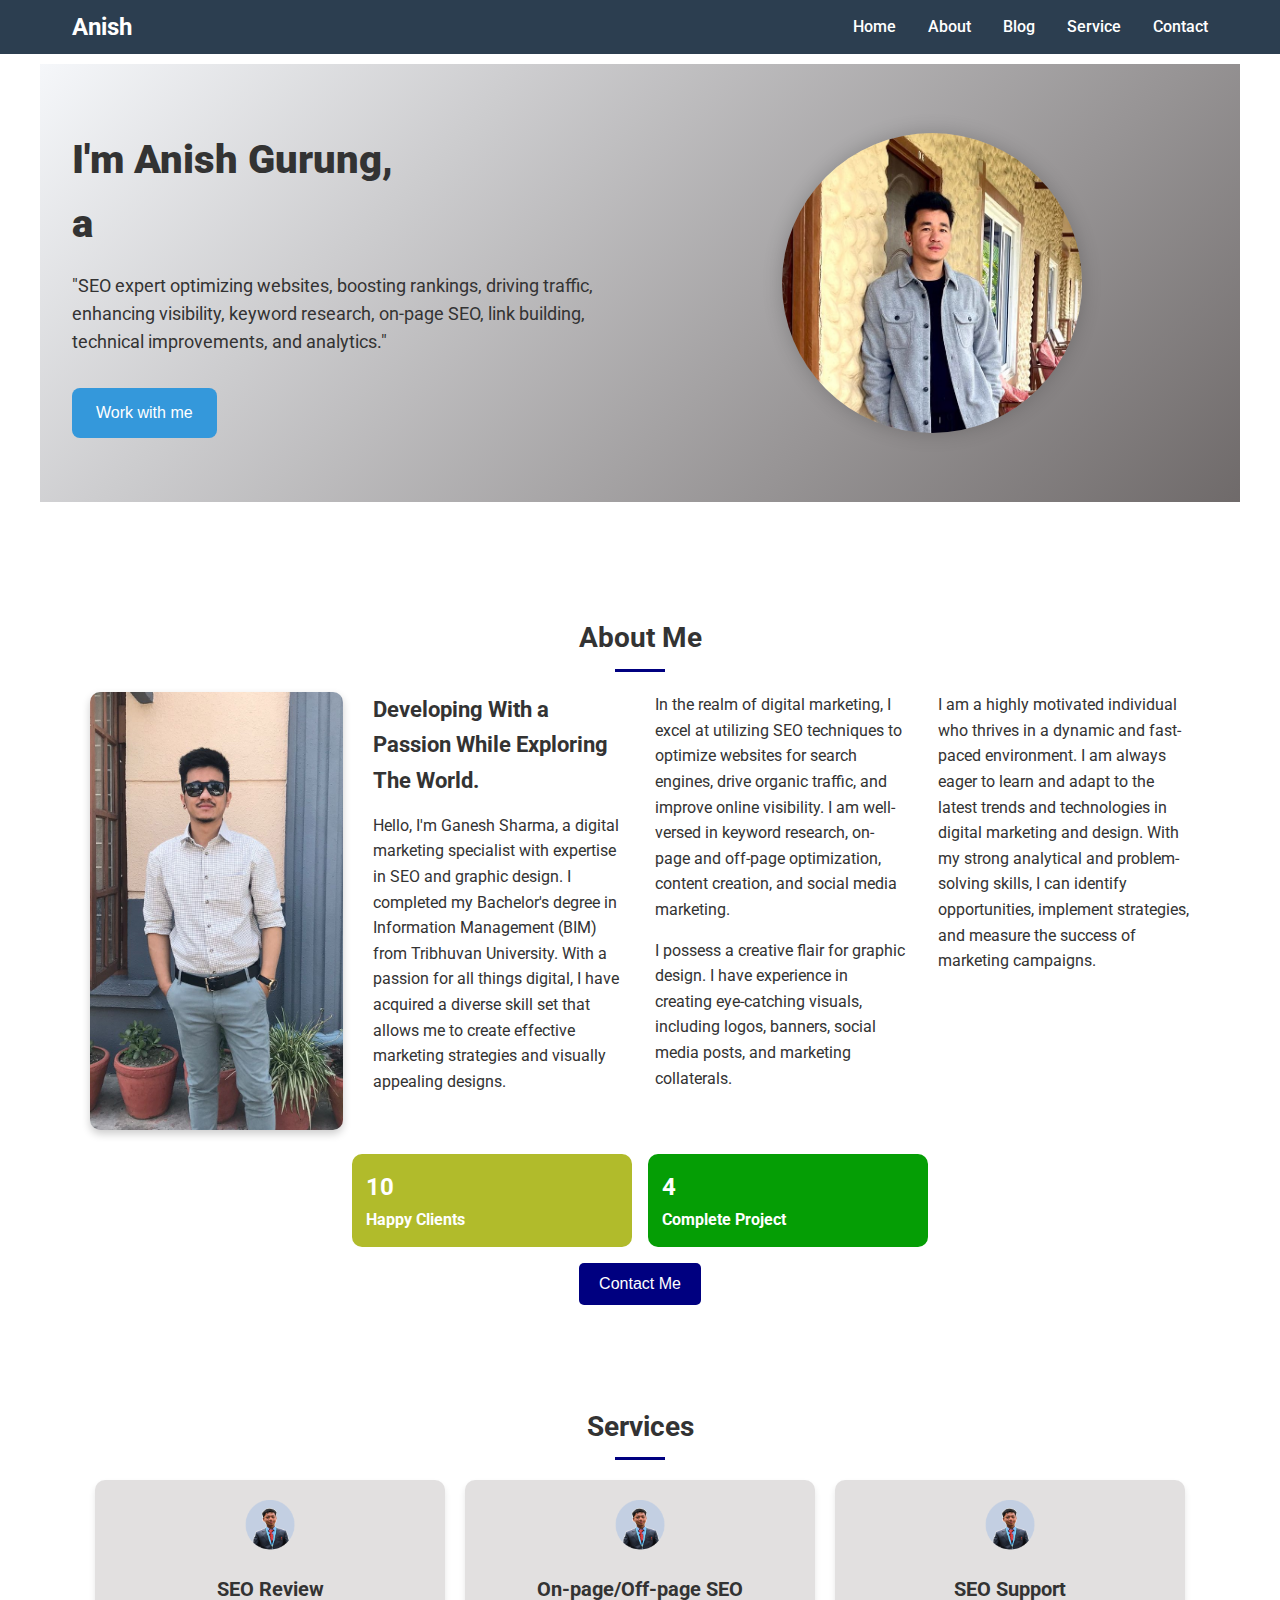
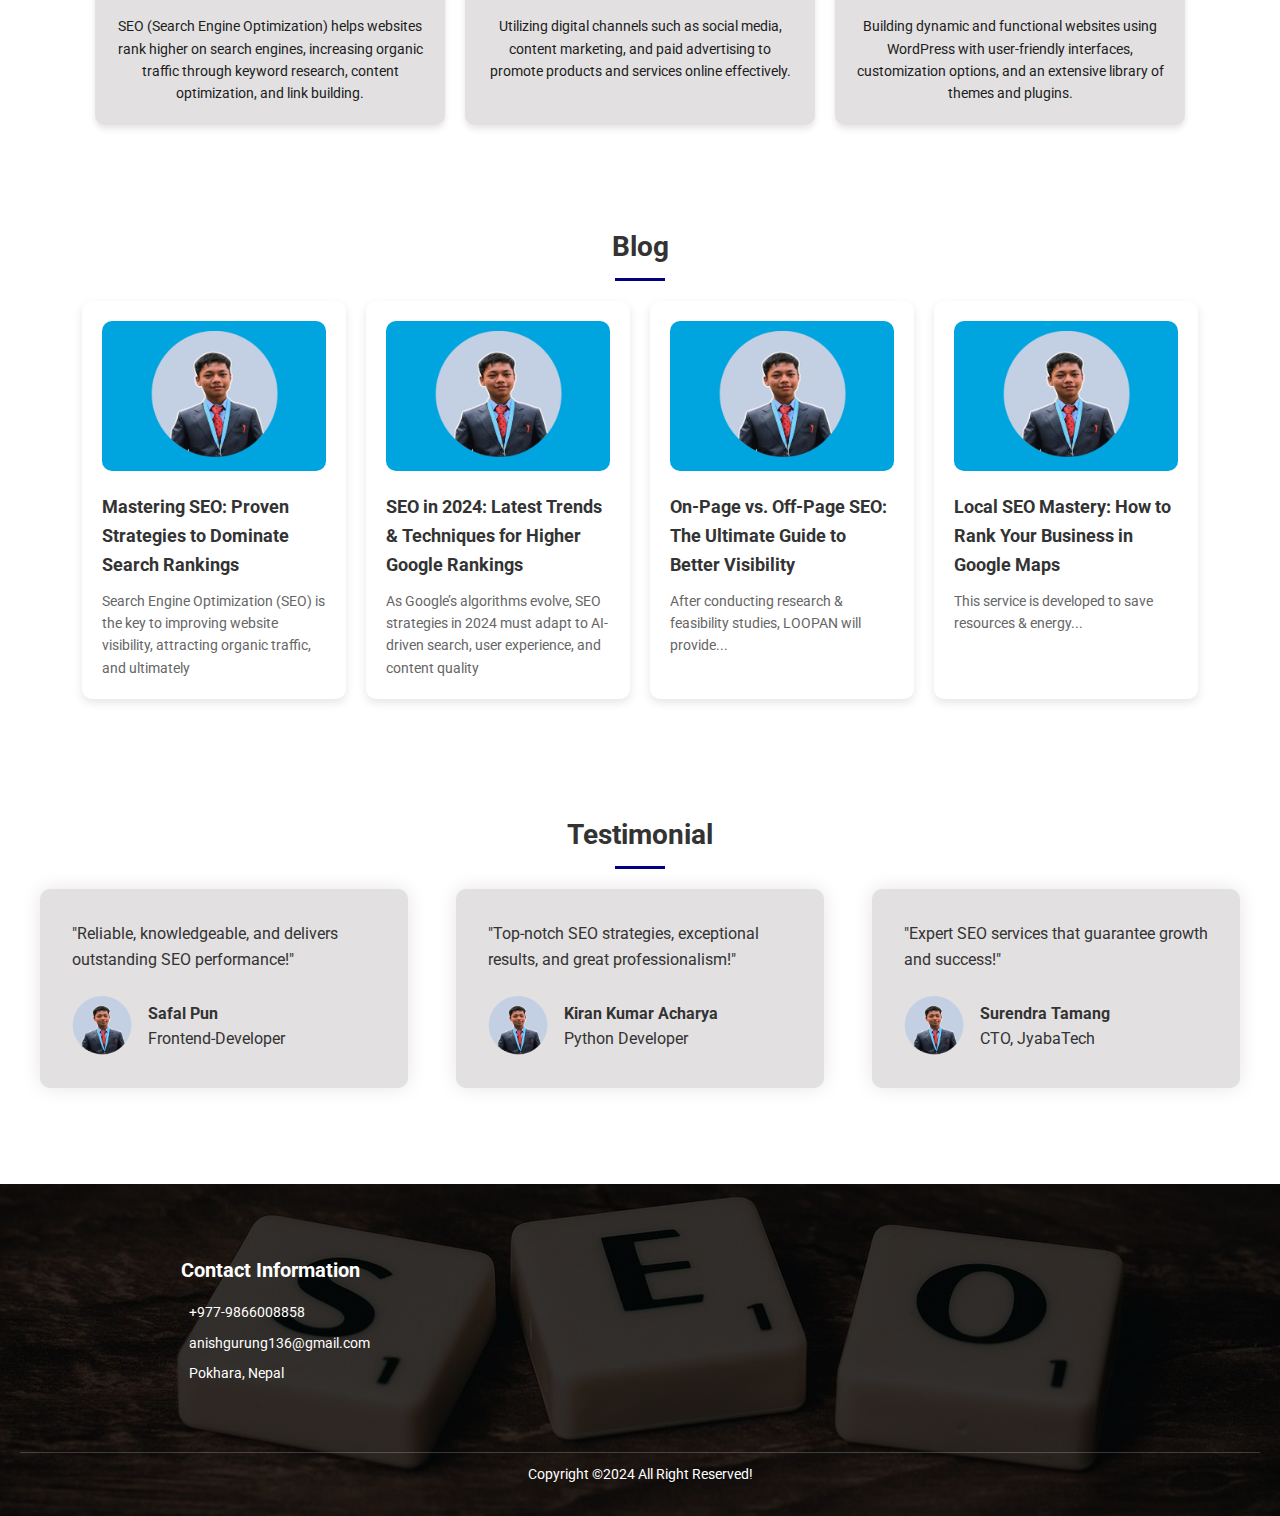
<file: index.html>
<!DOCTYPE html>
<html lang="en">

<head>
    <meta charset="UTF-8">
    <meta name="viewport" content="width=device-width, initial-scale=1.0">
    <title>Anish Gurung - SEO Master</title>
    <link rel="stylesheet" href="https://cdnjs.cloudflare.com/ajax/libs/font-awesome/6.6.0/css/all.min.css"
        integrity="sha512-Kc323vGBEqzTmouAECnVceyQqyqdsSiqLQISBL29aUW4U/M7pSPA/gEUZQqv1cwx4OnYxTxve5UMg5GT6L4JJg=="
        crossorigin="anonymous" referrerpolicy="no-referrer">
    <link href="https://fonts.googleapis.com/css2?family=Roboto:wght@300;400;700&display=swap" rel="stylesheet">
    <link rel="stylesheet" href="style.css">
</head>

<body>
    <header>
        <nav>
            <div class="logo">
                <h1>Anish</h1>
            </div>
            <ul id="menulist">
                <li><a href="index.html">Home</a></li>
                <li><a href="index.html#About">About</a></li>
                <li><a href="blog-page.html">Blog</a></li>
                <li><a href="index.html#service">Service</a></li>
                <li><a href="contact.html">Contact</a></li>
            </ul>
            <div class="menu-icon" onclick="toggleMenu()">
                <i class="fa-solid fa-bars"></i>
            </div>
        </nav>
    </header>



    <section id="home">
        <div class="home">
            <div class="safal">
                <h1 class="name"><b>I'm Anish Gurung,<br>a <span class="frontend">SEO Expert</span></b>
                </h1>
                <p class="p-1">"SEO expert optimizing websites, boosting rankings, driving traffic, enhancing
                    visibility,
                    keyword research, on-page SEO, link building, technical improvements, and analytics."</p>
                <div class="btn">
                    <a href="contact.html" target="_blank"><button class="talk-button">Work with me
                        </button></a>
                </div>
            </div>
            <div class="image">
                <div class="photo">
                    <img src="img/seo.jpg" alt="Intro Sirr" class="img-2">
                </div>
            </div>
        </div>
    </section>


    <section class="about-section" id="About">
        <h2 class="section-title">About Me</h2>
        <div class="about-container">
            <div class="about-image">
                <img src="img/seo1.jpg" alt="Anish Gurung">
            </div>
            <div class="about-content">
                <h3>Developing With a Passion While Exploring The World.</h3>
                <p>
                    Hello, I'm Ganesh Sharma, a digital marketing specialist with expertise in SEO and graphic design. I
                    completed my Bachelor's degree in Information Management (BIM) from Tribhuvan University. With a
                    passion for all things digital, I have acquired a diverse skill set that allows me to create
                    effective marketing strategies and visually appealing designs.
                </p>
            </div>
            <div class="about-content">
                <p>
                    In the realm of digital marketing, I excel at utilizing SEO techniques to optimize websites for
                    search engines, drive organic traffic, and improve online visibility. I am well-versed in keyword
                    research, on-page and off-page optimization, content creation, and social media marketing.
                </p>
                <p>
                    I possess a creative flair for graphic design. I have experience in creating eye-catching visuals,
                    including logos, banners, social media posts, and marketing collaterals.
                </p>
            </div>
            <div class="about-content">
                <p>
                    I am a highly motivated individual who thrives in a dynamic and fast-paced environment. I am always
                    eager to learn and adapt to the latest trends and technologies in digital marketing and design. With
                    my strong analytical and problem-solving skills, I can identify opportunities, implement strategies,
                    and measure the success of marketing campaigns.
                </p>
            </div>

        </div>
        <div class="client">
            <div class="happy" data-wow-delay="0.3s">
                <i class="fa fa-users fa-2x"></i>
                <h2 class="text-white" data-toggle="counter-up">10</h2>
                <p class="text-white"><b>Happy Clients</b></p>
            </div>
            <div class="fadeIn Project" data-wow-delay="0.5s">
                <i class="fa fa-ship fa-2x"></i>
                <h2 class="text-white" data-toggle="counter-up">4</h2>
                <p class="text-white"><b>Complete Project</b></p>
            </div>
        </div>
        <div class="button-about">
            <button href="contact.html" class="contact-btn">Contact Me</button>
        </div>
        </div>
    </section>

    <!--Services-->
    <div class="service" id="service">
        <h2 class="section-title">Services</h2>
        <div class="services">
            <div class="service-box">
                <img src="img/img.png" alt="SEO Icon">
                <h3>SEO Review</h3>
                <p>SEO (Search Engine Optimization) helps websites rank higher on search engines, increasing organic
                    traffic through keyword research, content optimization, and link building.</p>
            </div>
            <div class="service-box">
                <img src="img/img.png" alt="Marketing Icon">
                <h3>On-page/Off-page SEO</h3>
                <p>Utilizing digital channels such as social media, content marketing, and paid advertising to promote
                    products and services online effectively.</p>
            </div>
            <div class="service-box">
                <img src="img/img.png" alt="Web Dev Icon">
                <h3>SEO Support</h3>
                <p>Building dynamic and functional websites using WordPress with user-friendly interfaces, customization
                    options, and an extensive library of themes and plugins.</p>
            </div>
        </div>
    </div>

    <!--blog-->
    <section class="blog">
        <h2 class="section-title">Blog</h2>

        <div class="services-container">
            <div class="service-card">
                <img src="img/img.png" alt="Awareness">
                <h3>Mastering SEO: Proven Strategies to Dominate Search Rankings</h3>
                <p>Search Engine Optimization (SEO) is the key to improving website visibility, attracting organic
                    traffic, and ultimately</p>
            </div>

            <div class="service-card">
                <img src="img/img.png" alt="Research">
                <h3>SEO in 2024: Latest Trends & Techniques for Higher Google Rankings</h3>
                <p>As Google’s algorithms evolve, SEO strategies in 2024 must adapt to AI-driven search, user
                    experience, and content quality</p>
            </div>

            <div class="service-card">
                <img src="img/img.png" alt="Business Development">
                <h3>On-Page vs. Off-Page SEO: The Ultimate Guide to Better Visibility</h3>
                <p>After conducting research & feasibility studies, LOOPAN will provide...</p>
            </div>

            <div class="service-card">
                <img src="img/img.png" alt="Prototype Testing">
                <h3>Local SEO Mastery: How to Rank Your Business in Google Maps</h3>
                <p>This service is developed to save resources & energy...</p>
            </div>
        </div>
    </section>

    <!--Testomional-->

    <section class="test">

        <h1 class="section-title">Testimonial</h1>
        <div class="says">
            <div class="what">
                <div class="message">
                    <p>"Reliable, knowledgeable, and delivers outstanding SEO performance!"
                    </p>
                </div>
                <div class="people">
                    <img src="img/img.png" alt="man" class="person">
                    <div class="pname">
                        <h4>Safal Pun</h4>
                        <p>Frontend-Developer</p>
                    </div>
                </div>
            </div>
            <div class="what">
                <div class="message">
                    <p>"Top-notch SEO strategies, exceptional results, and great professionalism!"
                    </p>
                </div>
                <div class="people">
                    <img src="img/img.png" alt="man" class="person">
                    <div class="pname">
                        <h4>Kiran Kumar Acharya</h4>
                        <p>Python Developer</p>
                    </div>
                </div>
            </div>
            <div class="what">
                <div class="message">
                    <p>"Expert SEO services that guarantee growth and success!"</p>
                </div>
                <div class="people">
                    <img src="img/img.png" alt="man" class="person">
                    <div class="pname">
                        <h4>Surendra Tamang</h4>
                        <p>CTO, JyabaTech</p>
                    </div>
                </div>
            </div>
        </div>
    </section>

    <!--footer-->

    <footer class="Footer" id="fot">
        <div class="FooterContainer">
            <div class="contact">
                <div class="container">
                    <div class="contact-info">
                        <h3>Contact Information</h3>
                        <p><i class="fas fa-phone"></i>+977-9866008858</p>
                        <p><i class="fas fa-envelope"></i>anishgurung136@gmail.com</p>
                        <p><i class="fas fa-map-marker-alt"></i>Pokhara, Nepal</p>
                    </div>
                </div>
            </div>
            <div class="socialicons">
                <a href="https://www.facebook.com/share/1671pogia8/?mibextid=wwXIfr"><i
                        class="fa-brands fa-facebook"></i></a>
                <a href="https://www.instagram.com/gg_ayinish/"><i class="fa-brands fa-instagram"></i></a>
                <a href="https://www.linkedin.com/in/safal-poon-6b45012a5/"><i class="fa-brands fa-linkedin"></i></a>
                <a href="https://wa.me/9866008858"><i class="fa-brands fa-whatsapp"></i></a>
            </div>
        </div>
        <div class="FooterBottom">
            <p>Copyright &copy;2024 All Right Reserved!</p>
        </div>
    </footer>
    <script src="script.js"></script>
</body>

</html>
</file>
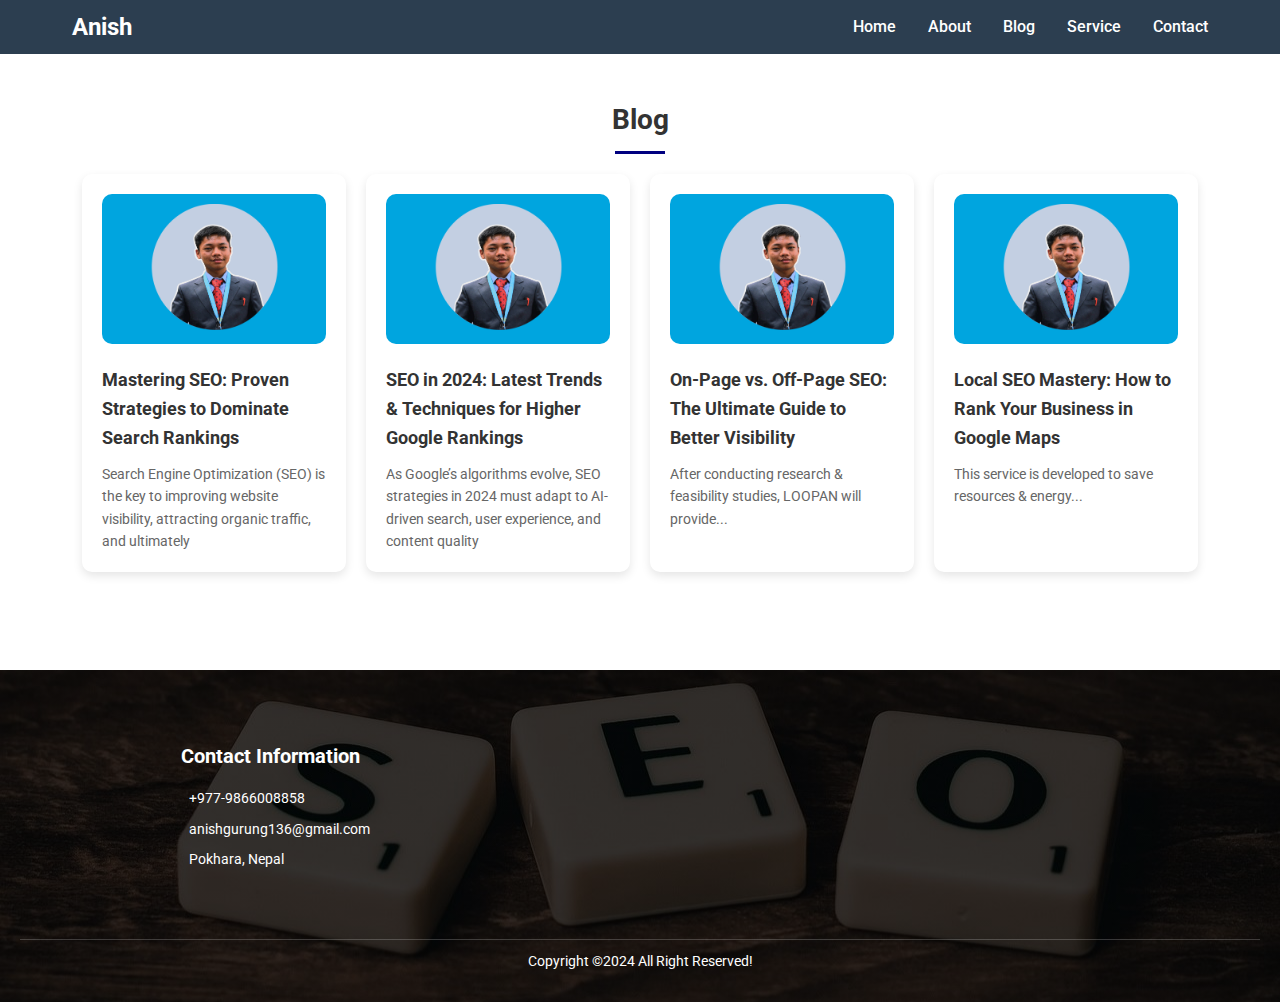
<file: blog-page.html>
<!DOCTYPE html>
<html lang="en">
<head>
    <meta charset="UTF-8">
    <meta name="viewport" content="width=device-width, initial-scale=1.0">
    <title>Blog-page - SEO</title>
    <link rel="stylesheet" href="https://cdnjs.cloudflare.com/ajax/libs/font-awesome/6.6.0/css/all.min.css"
        integrity="sha512-Kc323vGBEqzTmouAECnVceyQqyqdsSiqLQISBL29aUW4U/M7pSPA/gEUZQqv1cwx4OnYxTxve5UMg5GT6L4JJg=="
        crossorigin="anonymous" referrerpolicy="no-referrer">
    <link href="https://fonts.googleapis.com/css2?family=Roboto:wght@300;400;700&display=swap" rel="stylesheet">
    <link rel="stylesheet" href="style.css">
</head>
<body>
    <header>
        <nav>
            <div class="logo">
                <h1>Anish</h1>
            </div>
            <ul id="menulist">
                <li><a href="index.html">Home</a></li>
                <li><a href="index.html#About">About</a></li>
                <li><a href="blog-page.html">Blog</a></li>
                <li><a href="index.html#service">Service</a></li>
                <li><a href="contact.html">Contact</a></li>
            </ul>
            <div class="menu-icon" onclick="toggleMenu()">
                <i class="fa-solid fa-bars"></i>
            </div>
        </nav>
    </header>

    <!--blog-->
    <section class="blog page">
        <h2 class="section-title">Blog</h2>

        <div class="services-container">
            <div class="service-card">
                <img src="img/img.png" alt="Awareness">
                <h3>Mastering SEO: Proven Strategies to Dominate Search Rankings</h3>
                <p>Search Engine Optimization (SEO) is the key to improving website visibility, attracting organic
                    traffic, and ultimately</p>
            </div>

            <div class="service-card">
                <img src="img/img.png" alt="Research">
                <h3>SEO in 2024: Latest Trends & Techniques for Higher Google Rankings</h3>
                <p>As Google’s algorithms evolve, SEO strategies in 2024 must adapt to AI-driven search, user
                    experience, and content quality</p>
            </div>

            <div class="service-card">
                <img src="img/img.png" alt="Business Development">
                <h3>On-Page vs. Off-Page SEO: The Ultimate Guide to Better Visibility</h3>
                <p>After conducting research & feasibility studies, LOOPAN will provide...</p>
            </div>

            <div class="service-card">
                <img src="img/img.png" alt="Prototype Testing">
                <h3>Local SEO Mastery: How to Rank Your Business in Google Maps</h3>
                <p>This service is developed to save resources & energy...</p>
            </div>
        </div>
    </section>


    <!--footer-->

    <footer class="Footer" id="fot">
        <div class="FooterContainer">
            <div class="contact">
                <div class="container">
                    <div class="contact-info">
                        <h3>Contact Information</h3>
                        <p><i class="fas fa-phone"></i>+977-9866008858</p>
                        <p><i class="fas fa-envelope"></i>anishgurung136@gmail.com</p>
                        <p><i class="fas fa-map-marker-alt"></i>Pokhara, Nepal</p>
                    </div>
                </div>
            </div>
            <div class="socialicons">
                <a href="https://www.facebook.com/share/1671pogia8/?mibextid=wwXIfr"><i
                        class="fa-brands fa-facebook"></i></a>
                <a href="https://www.instagram.com/gg_ayinish/"><i class="fa-brands fa-instagram"></i></a>
                <a href="https://www.linkedin.com/in/safal-poon-6b45012a5/"><i class="fa-brands fa-linkedin"></i></a>
                <a href="https://wa.me/9866008858"><i class="fa-brands fa-whatsapp"></i></a>
            </div>
        </div>
        <div class="FooterBottom">
            <p>Copyright &copy;2024 All Right Reserved!</p>
        </div>
    </footer>
    <script src="script.js"></script>
</body>
</html>
</file>
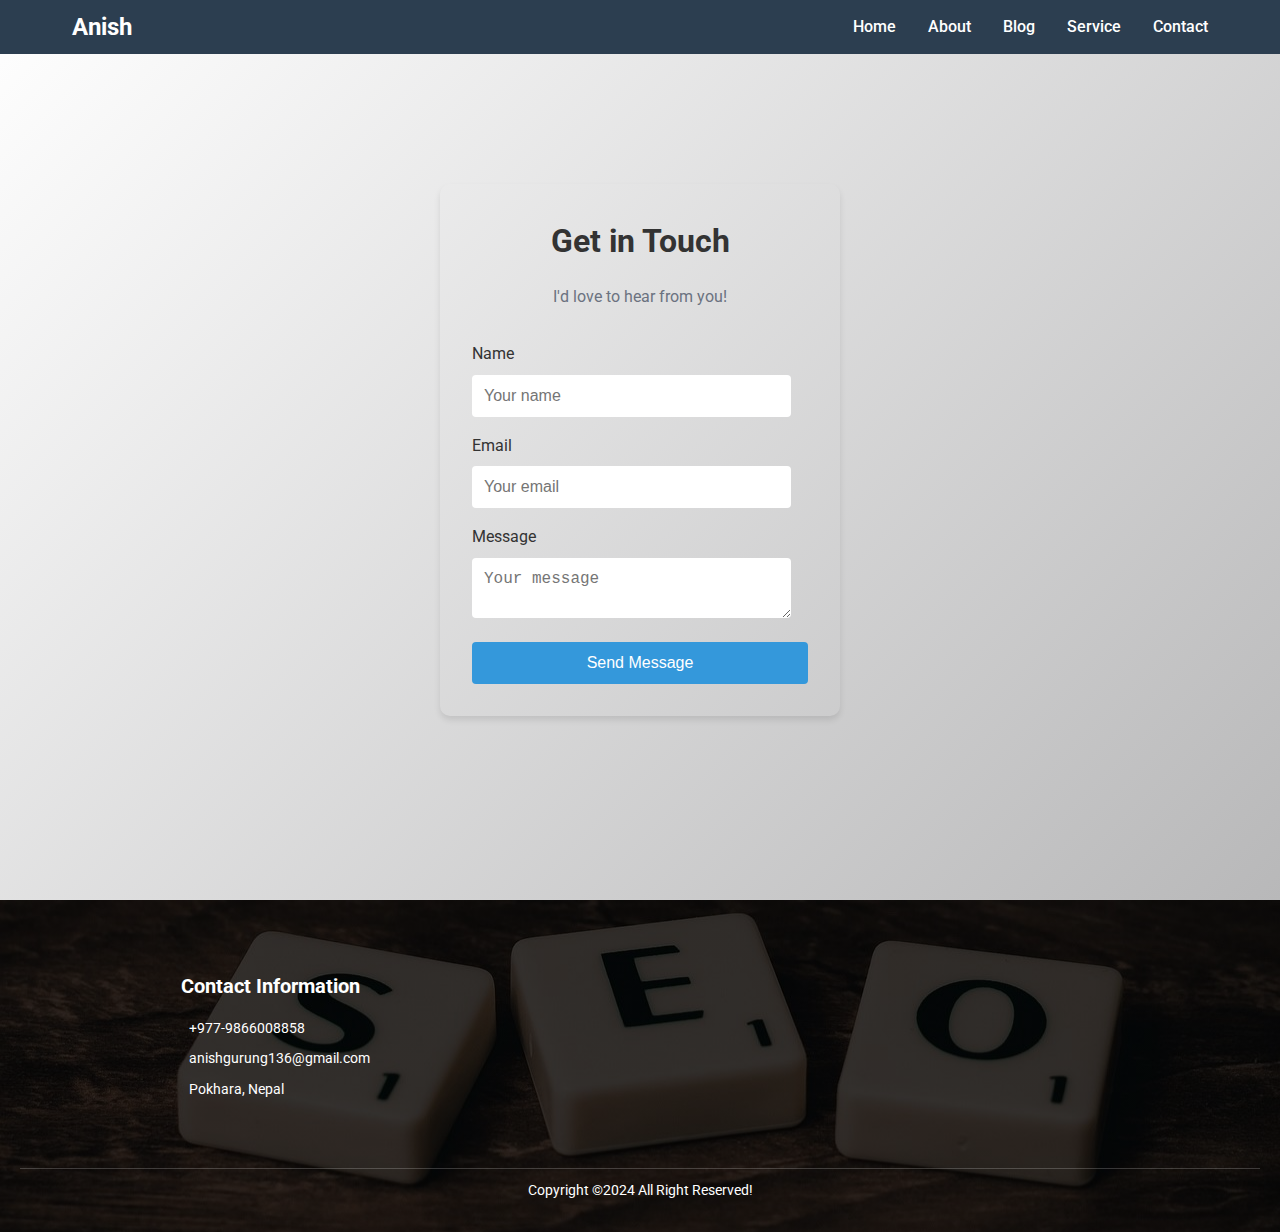
<file: contact.html>
<!DOCTYPE html>
<html lang="en">
<head>
    <meta charset="UTF-8">
    <meta name="viewport" content="width=device-width, initial-scale=1.0">
    <title>Contact - SEO Master</title>
    <link rel="stylesheet" href="https://cdnjs.cloudflare.com/ajax/libs/font-awesome/6.6.0/css/all.min.css"
        integrity="sha512-Kc323vGBEqzTmouAECnVceyQqyqdsSiqLQISBL29aUW4U/M7pSPA/gEUZQqv1cwx4OnYxTxve5UMg5GT6L4JJg=="
        crossorigin="anonymous" referrerpolicy="no-referrer">
    <link href="https://fonts.googleapis.com/css2?family=Roboto:wght@300;400;700&display=swap" rel="stylesheet">
    <link rel="stylesheet" href="style.css">
</head>
<body>
    <header>
        <nav>
            <div class="logo">
                <h1>Anish</h1>
            </div>
            <ul id="menulist">
                <li><a href="index.html">Home</a></li>
                <li><a href="index.html#About">About</a></li>
                <li><a href="blog-page.html">Blog</a></li>
                <li><a href="index.html#service">Service</a></li>
                <li><a href="contact.html">Contact</a></li>
            </ul>
            <div class="menu-icon" onclick="toggleMenu()">
                <i class="fa-solid fa-bars"></i>
            </div>
        </nav>
    </header>

    <section class="get-in-touch">
        <div class="contacts">
            <h1 class="cont">Get in Touch</h1>
            <p class="p1">I'd love to hear from you!</p>
            <form class="contact-form" action="https://api.web3forms.com/submit" method="POST" id="form">

                <input type="hidden" name="access_key" value="f3326488-24c6-4ca1-9986-70acbd204a41" />
                <input type="hidden" name="subject" value="New Contact Form Submission from Web3Forms" />
                <input type="hidden" name="from_name" value="My Website" />

                <div class="form-group-container">
                    <div class="form-group">
                        <label for="name" class="form-label">Name</label>
                        <input id="name" name="name" class="form-input" placeholder="Your name" type="text" />
                    </div>
                    <div class="form-group">
                        <label for="email" class="form-label">Email</label>
                        <input id="email" name="email" class="form-input" placeholder="Your email" type="email" />
                    </div>
                    <div class="form-group">
                        <label for="message" class="form-label">Message</label>
                        <textarea class="form-textarea" id="message" name="message"
                            placeholder="Your message"></textarea>
                    </div>
                </div>
                <button class="form-submit submit" type="submit">Send Message</button>
                <div class="result" style="color: #3498db;"></div>
            </form> 
        </div>
    </section>


    <footer class="Footer" id="fot">
        <div class="FooterContainer">
            <div class="contact">
                <div class="container">
                    <div class="contact-info">
                        <h3>Contact Information</h3>
                        <p><i class="fas fa-phone"></i>+977-9866008858</p>
                        <p><i class="fas fa-envelope"></i>anishgurung136@gmail.com</p>
                        <p><i class="fas fa-map-marker-alt"></i>Pokhara, Nepal</p>
                    </div>
                </div>
            </div>
            <div class="socialicons">
                <a href="https://www.facebook.com/share/1671pogia8/?mibextid=wwXIfr"><i
                        class="fa-brands fa-facebook"></i></a>
                <a href="https://www.instagram.com/gg_ayinish/"><i class="fa-brands fa-instagram"></i></a>
                <a href="https://www.linkedin.com/in/safal-poon-6b45012a5/"><i class="fa-brands fa-linkedin"></i></a>
                <a href="https://wa.me/9866008858"><i class="fa-brands fa-whatsapp"></i></a>
            </div>
        </div>
        <div class="FooterBottom">
            <p>Copyright &copy;2024 All Right Reserved!</p>
        </div>
    </footer>
    <script src="script.js"></script>
    <!-- <script src="https://cdn.jsdelivr.net/npm/@emailjs/browser@3/dist/email.min.js"></script> -->
    <script src="https://web3forms.com/client/script.js" async defer></script>
    <script>
        const form = document.getElementById('form');
        const result = document.getElementById('result');

        form.addEventListener('submit', function (e) {
            e.preventDefault();
            const formData = new FormData(form);
            const object = Object.fromEntries(formData);
            const json = JSON.stringify(object);
            result.innerHTML = "Please wait..."

            fetch('https://api.web3forms.com/submit', {
                method: 'POST',
                headers: {
                    'Content-Type': 'application/json',
                    'Accept': 'application/json'
                },
                body: json
            })
                .then(async (response) => {
                    let json = await response.json();
                    if (response.status == 200) {
                        result.innerHTML = "Form submitted successfully";
                    } else {
                        console.log(response);
                        result.innerHTML = json.message;
                    }
                })
                .catch(error => {
                    console.log(error);
                    result.innerHTML = "Something went wrong!";
                })
                .then(function () {
                    form.reset();
                    setTimeout(() => {
                        result.style.display = "none";
                    }, 3000);
                });
        });
    </script>
</body>
</html>
</file>
<file: style.css>
/* CSS styles */
 :root {
     --primary-color: #3498db;
     --secondary-color: #2c3e50;
     --text-color: #333;
     --light-bg: #f4f4f4;
     --theme-color: #6f6a6a;
 }

 * {
     box-sizing: border-box;
     margin: 0;
     padding: 0;
 }

 body {
     font-family: 'Roboto', sans-serif;
     line-height: 1.6;
     color: var(--text-color);
 }

 .container {
     width: 80%;
     margin: auto;
     overflow: hidden;
     padding: 20px;
 }

 header {
     background-color: var(--secondary-color);
     padding: 0.5rem 0 0.5rem 0;
     position: fixed;
     width: 100%;
     top: 0;
     z-index: 1000;
     transition: var(--transition);
 }

 header.scrolled {
     background-color: rgba(44, 62, 80, 0.9);
     box-shadow: 0 2px 10px rgba(0, 0, 0, 0.1);
 }

 nav {
     display: flex;
     justify-content: space-between;
     align-items: center;
     max-width: 1200px;
     margin: 0 auto;
     padding: 0 2rem;
 }

 .logo h1 {
     color: #fff;
     font-size: 1.5rem;
 }

 #menulist {
     display: flex;
     list-style-type: none;
 }

 #menulist li {
     margin-left: 2rem;
 }

 #menulist a {
     color: #fff;
     text-decoration: none;
     font-weight: 500;
     transition: var(--transition);
 }

 #menulist a:hover::after{
    content: "";
    display: block;
    width: 90%;
    height: 3px;
    background-color: #d0e8f3;
    margin: 0px auto;
 }

 #menulist a:hover {
     color: #d0e8f3;
 }

 .menu-icon {
     display: none;
     color: #fff;
     font-size: 1.5rem;
     cursor: pointer;
 }

 .home {
     width: 98%;
     display: flex;
     align-items: center;
     justify-content: space-between;
     max-width: 1200px;
     margin: 4rem auto;
     padding: 4rem 2rem;
     background: linear-gradient(135deg, #f5f7fa 0%, #6f6a6a 100%);
 }

 .safal {
     flex: 1;
     padding-right: 2rem;
 }

 .name {
     font-size: 2.5rem;
     margin-bottom: 1rem;
     animation: fadeInUp 3s ease;
 }

 .frontend {
     color: #6f6a6a;
 }

 .p-1 {
     font-size: 1.1rem;
     margin-bottom: 2rem;
     animation: fadeInUp 1s ease 0.2s;
     animation-fill-mode: forwards;
 }

 .talk-button {
     background-color: var(--primary-color);
     color: #fff;
     border: none;
     padding: 1rem 1.5rem;
     font-size: 1rem;
     cursor: pointer;
     transition: var(--transition);
     animation: fadeInUp 6s ease 1s;
     animation-fill-mode: forwards;
     border-radius: 8px;
 }

 .talk-button:hover {
     background-color: #2980b9;
 }

 .image {
     flex: 1;
     display: flex;
     justify-content: center;
     align-items: center;
 }

 .photo {
     width: 300px;
     height: 300px;
     border-radius: 50%;
     overflow: hidden;
     box-shadow: 0 0 20px rgba(0, 0, 0, 0.2);
     animation: fadeIn 1s ease;
 }

 .img-2 {
     width: 100%;
     height: 100%;
     object-fit: cover;
 }

 .img-2:hover {
     transform: scale(1.3) rotate(5deg);
 }

/* Responsive Layout for Smaller Screens */
@media screen and (max-width: 768px) {
    .home {
        flex-direction: column;
        text-align: center;
        padding: 2rem 1rem;
    }

    .safal {
        padding-right: 0;
    }

    .name {
        font-size: 2rem; /* Smaller font size for mobile */
        margin-bottom: 1rem;
    }

    .p-1 {
        font-size: 1rem;
        margin-bottom: 1.5rem;
    }

    .talk-button {
        padding: 0.8rem 1.2rem;
        font-size: 0.9rem;
    }

    .image {
        margin-top: 2rem; /* Add space between text and image */
        order: -1;
    }

    .photo {
        width: 200px; /* Smaller image for mobile */
        height: 200px;
    }
}

@media screen and (max-width: 480px) {
    .name {
        font-size: 1.8rem;
    }

    .p-1 {
        font-size: 0.9rem;
    }

    .photo {
        width: 180px;
        height: 180px;
    }
}


 /* About Section */
 .about-section {
     padding: 50px 20px;
     background-color: white;
 }

 .section-title {
     text-align: center;
     font-size: 28px;
     font-weight: bold;
     margin-bottom: 10px;
     position: relative;
 }

 .section-title::after {
     content: "";
     display: block;
     width: 50px;
     height: 3px;
     background-color: navy;
     margin: 8px auto 20px;
 }

 .about-container {
     display: flex;
     justify-content: center;
     flex-wrap: wrap;
     max-width: 1100px;
     margin: auto;
     gap: 30px;
 }

 .about-content {
     flex: 1;
     text-align: left;
     max-width: 600px;
 }

 .about-content h3 {
     font-size: 22px;
     font-weight: bold;
     margin-bottom: 15px;
 }

 .about-content p {
     font-size: 16px;
     line-height: 1.6;
     margin-bottom: 15px;
 }

 .contact-btn {
     background-color: navy;
     color: white;
     border: none;
     padding: 12px 20px;
     font-size: 16px;
     cursor: pointer;
     border-radius: 5px;
     transition: 0.3s ease;
 }

 .button-about {
     text-align: center;
 }

 .contact-btn:hover {
     background-color: darkblue;
 }

 /* Image Styling */
 .about-image {
     flex: 1;
     max-width: 350px;
     text-align: center;
     margin: 0px auto;
 }

 .about-image img {
     width: 100%;
     border-radius: 10px;
     box-shadow: 0px 4px 8px rgba(0, 0, 0, 0.2);
 }

 .client {
     display: flex;
     align-items: center;
     justify-content: center;
     margin: 1rem 0;
     gap: 40px;
     color: #fff;
 }

 .happy {
     background-color: rgb(177, 187, 43);
     padding: 0.9rem 6rem 0.9rem 0.9rem;
     color: #fff;
 }

 .Project {
     background-color: rgb(5, 158, 5);
     padding: 0.9rem 6rem 0.9rem 0.9rem;
     color: #fff;
 }

 .client {
     color: #fff;
     align-items: left;
 }

 /*service*/
 .service {
     width: 90%;
     max-width: 1200px;
     margin: auto;
     padding: 50px 0;
 }

 .services {
     display: flex;
     flex-wrap: wrap;
     justify-content: center;
     gap: 20px;
 }

 .service-box {
     background: #e2e0e0;
     padding: 20px;
     border-radius: 10px;
     box-shadow: 0 4px 6px rgba(0, 0, 0, 0.1);
     max-width: 350px;
     text-align: center;
     transition: transform 0.3s ease;
 }

 .service-box:hover {
     transform: translateY(-15px);
 }

 .service-box img {
     width: 50px;
     margin-bottom: 15px;
 }

 .service-box h3 {
     font-size: 20px;
     margin-bottom: 10px;
 }

 .service-box p {
     font-size: 14px;
     color: #201c1c;
 }

 /*BLOg*/
 /* Section Styling */
.blog {
    padding: 50px 20px;
}

.page{
    margin: 3rem 0 3rem 0;
}

/* Services Container */
.services-container {
    display: grid;
    grid-template-columns: repeat(auto-fit, minmax(250px, 1fr));
    gap: 20px;
    justify-content: center;
    max-width: 90%;
    margin: 0 auto;
}

/* Individual Service Card */
.service-card {
    background: #fff;
    padding: 20px;
    border-radius: 10px;
    box-shadow: 0 4px 10px rgba(0, 0, 0, 0.1);
    transition: transform 0.3s ease-in-out;
}

.service-card:hover {
    transform: translateY(-15px);
}

.service-card img {
    width: 100%;
    max-height: 150px;
    object-fit: contain;
    background-color: #00a5df;
    padding: 10px;
    border-radius: 10px;
}

.service-card h3 {
    font-size: 18px;
    margin: 15px 0 10px;
}

.service-card p {
    font-size: 14px;
    color: #666;
}

/* Responsive Design */
@media (max-width: 768px) {
    .services-container {
        grid-template-columns: repeat(auto-fit, minmax(200px, 1fr));
    }
}

@media (max-width: 480px) {
    .main-heading {
        font-size: 24px;
    }
}



 /*Testomonial*/
 .test {
     background-color: var(--bg-color);
     padding: 4rem 2rem;
 }

 .testmonial {
     text-align: center;
     margin-bottom: 3rem;
 }

 .client {
     color: var(--secondary-color);
 }

 .says {
     display: flex;
     justify-content: space-between;
     max-width: 1200px;
     margin: 0 auto;
     flex-wrap: wrap;
 }

 .what {
     background-color: #e2e0e0;
     padding: 2rem;
     border-radius: 10px;
     box-shadow: 0 0 20px rgba(0, 0, 0, 0.1);
     width: calc(33.333% - 2rem);
     margin-bottom: 2rem;
     transition: var(--transition);
 }

 .what:hover {
     /* transform: translateY(-8px); */
     color: #3291d1;
     background: linear-gradient(135deg, #f5f7fa 0%, #c3cfe2 100%);
     box-shadow: 10px 10px 20px rgba(0, 0, 0, 0.2),
         -10px -10px 25px rgba(255, 255, 255, 0.5);
     transform: scale(1.1) rotate(5deg);
 }

 .message {
     margin-bottom: 1.5rem;
 }

 .people {
     display: flex;
     align-items: center;
 }

 .person {
     width: 60px;
     height: 60px;
     border-radius: 50%;
     margin-right: 1rem;
 }

 @media (max-width: 768px) {
     .services {
         flex-direction: column;
         align-items: center;
     }
 }

 /* Responsive Design */
 @media screen and (max-width: 768px) {
     .about-container {
         flex-direction: column;
         text-align: center;
     }

     .about-content {
         max-width: 100%;
     }

     .about-content h3 {
         font-size: 20px;
     }

     .about-content p {
         font-size: 15px;
     }

     .contact-btn {
         font-size: 14px;
         padding: 10px 16px;
     }

     .about-image {
         max-width: 250px;
     }
 }

 /*header responsive css*/
 @media screen and (max-width: 768px) {
    #menulist {
        display: none;
        flex-direction: column;
        position: absolute;
        top: 60px;
        right: 0;
        width: 100%;
        background-color: var(--secondary-color);
        text-align: center;
        padding: 1rem 0;
    }

    #menulist li {
        margin: 1rem 0;
    }

    .menu-icon {
        display: block;
    }

    #menulist.active {
        display: flex;
    }

    #menulist a:hover::after{
        width: 10%;
    }
}


 /*Responsive CSS*/
 @keyframes fadeInUp {
     from {
         opacity: 0;
         transform: translateY(20px);
     }

     to {
         opacity: 1;
         transform: translateY(0);
     }
 }

 @keyframes fadeIn {
     from {
         opacity: 0;
     }

     to {
         opacity: 1;
     }
 }

 @media screen and (max-width: 768px) {
     .menu-icon {
         display: block;
     }

     nav ul {
         position: absolute;
         top: 60px;
         right: 0;
         background: #c4bdbd;
         width: 100%;
         flex-direction: column;
         text-align: center;
         gap: 0;
         display: none;
     }

     nav ul li {
         display: block;
         padding: 15px;
     }

     /* Show menu when active */
     nav ul.active {
         display: flex;
     }
     .FooterContainer{
        display: inline;
     }
     .contact{
        width: 90%;
     }
     .about-image{
        text-align: center;
     }
 }

 /* for testimonial*/
 /* Responsive Testimonial Section */
 @media (max-width: 1024px) {
     .says {
        gap: 10px;
         justify-content: center;
     }

     .what {
         width: calc(50% - 2rem);
         /* Two testimonials per row */
     }
 }

 @media (max-width: 768px) {
     .what {
         width: 100%;
         /* Full width on smaller screens */
         margin-bottom: 1.5rem;
     }

     .test {
         padding: 3rem 1.5rem;
     }
 }

 @media (max-width: 480px) {
     .test {
         padding: 2rem 1rem;
     }

     .person {
         width: 50px;
         height: 50px;
     }

     .message {
         font-size: 14px;
     }
 }

 /*For client-review*/
 /* Responsive Client Section */
.client {
    display: flex;
    justify-content: center;
    gap: 1rem;
    flex-wrap: wrap;
}

.client > div {
    min-width: 280px; /* Ensures boxes don’t get too small */
    max-width: 400px; /* Limits max width for better appearance */
    border-radius: 10px;
    transition: transform 0.3s ease-in-out;
}

.client > div:hover {
    transform: scale(1.05);
}

@media (max-width: 768px) {
    .client {
        flex-direction: column;
        align-items: center;
    }
    
    .client > div {
        width: 90%; /* Takes up more space on smaller screens */
    }
}

@media (max-width: 480px) {
    .client > div {
        width: 100%;
        padding: 3rem 1.5rem; /* Adjust padding for better spacing */
    }
    
    .client i {
        font-size: 1.5rem; /* Reduce icon size for smaller screens */
    }

    .client h2 {
        font-size: 1.8rem; /* Adjust heading size */
    }

    .client p {
        font-size: 1rem; /* Improve readability */
    }
}


/* General Footer Styling */
.Footer {
    background: linear-gradient(rgba(0, 0, 0, 0.5), rgba(0, 0, 0, 0.5)), url('img/back.jpg');
    color: #fff;
    padding: 30px 20px;
}

.FooterContainer {
    display: flex;
    flex-wrap: wrap; /* Ensures responsiveness */
    justify-content: space-between;
    align-items: center;
    max-width: 1100px;
    margin: 0 auto;
}

/* Contact Info Styling */
.contact {
    flex: 1;
    min-width: 250px; /* Prevents breaking on small screens */
    padding: 20px;
}

.contact-info h3 {
    font-size: 20px;
    margin-bottom: 15px;
}

.contact-info p {
    font-size: 14px;
    margin: 8px 0;
}

.contact-info i {
    margin-right: 8px;
    color: #00a5df;
}

/* Social Media Icons */
.socialicons {
    flex: 1;
    min-width: 250px;
    display: flex;
    justify-content: center;
    gap: 15px;
    padding: 20px;
}

.socialicons a {
    color: white;
    font-size: 22px;
    transition: 0.3s;
}

.socialicons a:hover {
    color: #00a5df;
}

/* Footer Bottom Section */
.FooterBottom {
    border-top: 1px solid rgba(255, 255, 255, 0.2);
    margin-top: 20px;
    padding-top: 10px;
    font-size: 14px;
    text-align: center;
}

/* Responsive Design */
@media (max-width: 768px) {
    .FooterContainer {
        flex-direction: column;
    }

    .contact, .socialicons {
        width: 100%;
    }
}

@media (max-width: 480px) {
    .contact-info p {
        font-size: 12px;
    }

    .socialicons a {
        font-size: 20px;
    }
}



/*Contact-CSS*/
.get-in-touch{
    background: linear-gradient(135deg, #ffffff 0%, #b8b8b9 100%);
    min-height: 100vh;
    margin: 0px;
    display: flex;
    justify-content: center;
    align-items: center;
}

.contacts {
    background-color: var(--card-background);
    border-radius: 10px;
    box-shadow: 0 4px 6px rgba(0, 0, 0, 0.1);
    padding: 2rem;
    width: 100%;
    width: 100%;
    margin: 6rem auto;
    max-width: 400px;
    transition: transform 0.3s ease;
}

.contacts:hover {
    transform: translateY(-5px);
}

.cont {
    color: var(--text-color);
    text-align: center;
    margin-bottom: 1rem;
}

.p1 {
    color: #6b7280;
    text-align: center;
    margin-bottom: 2rem;
}

form {
    display: flex;
    flex-direction: column;
}

.form-group {
    margin-bottom: 1rem;
}

label {
    display: block;
    margin-bottom: 0.5rem;
    color: var(--text-color);
}

input,
textarea {
    width: 95%;
    padding: 0.75rem;
    border: 1px solid var(--input-border);
    border-radius: 4px;
    font-size: 1rem;
    transition: border-color 0.3s ease;
}

#message{
    resize: vertical;
}

input:focus,
textarea:focus {
    outline: none;
    border-color: var(--primary-color);
}

button {
    background-color: #3498db;
    color: white;
    border: none;
    padding: 0.75rem;
    border-radius: 4px;
    font-size: 1rem;
    cursor: pointer;
    transition: background-color 0.3s ease;
}

button:hover {
    background-color: #2a6c97;
}

button:disabled {
    background-color: #9ca3af;
    cursor: not-allowed;
}

.success-message,
.error-message {
    text-align: center;
    padding: 1rem;
    border-radius: 4px;
    margin-top: 1rem;
}

.success-message {
    background-color: #10b981;
    color: white;
}

.error-message {
    background-color: #ef4444;
    color: white;
}
</file>
